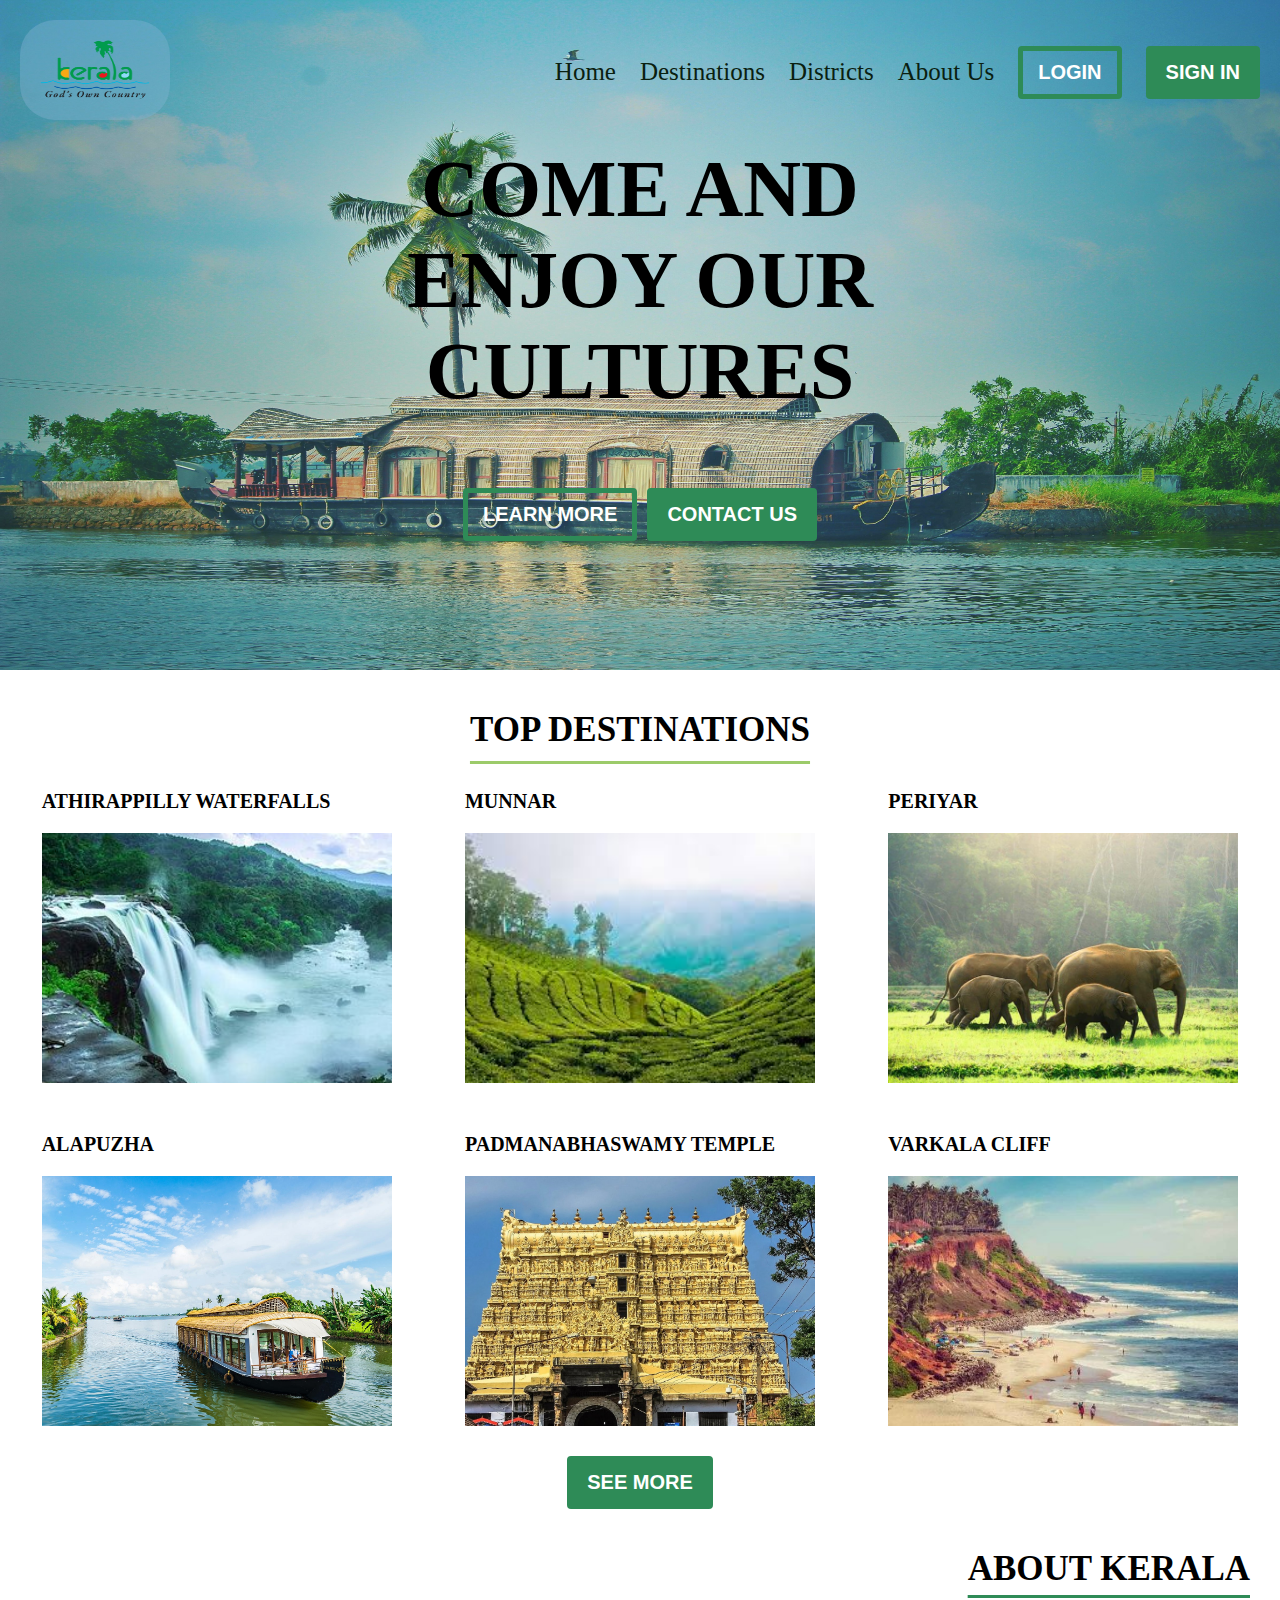
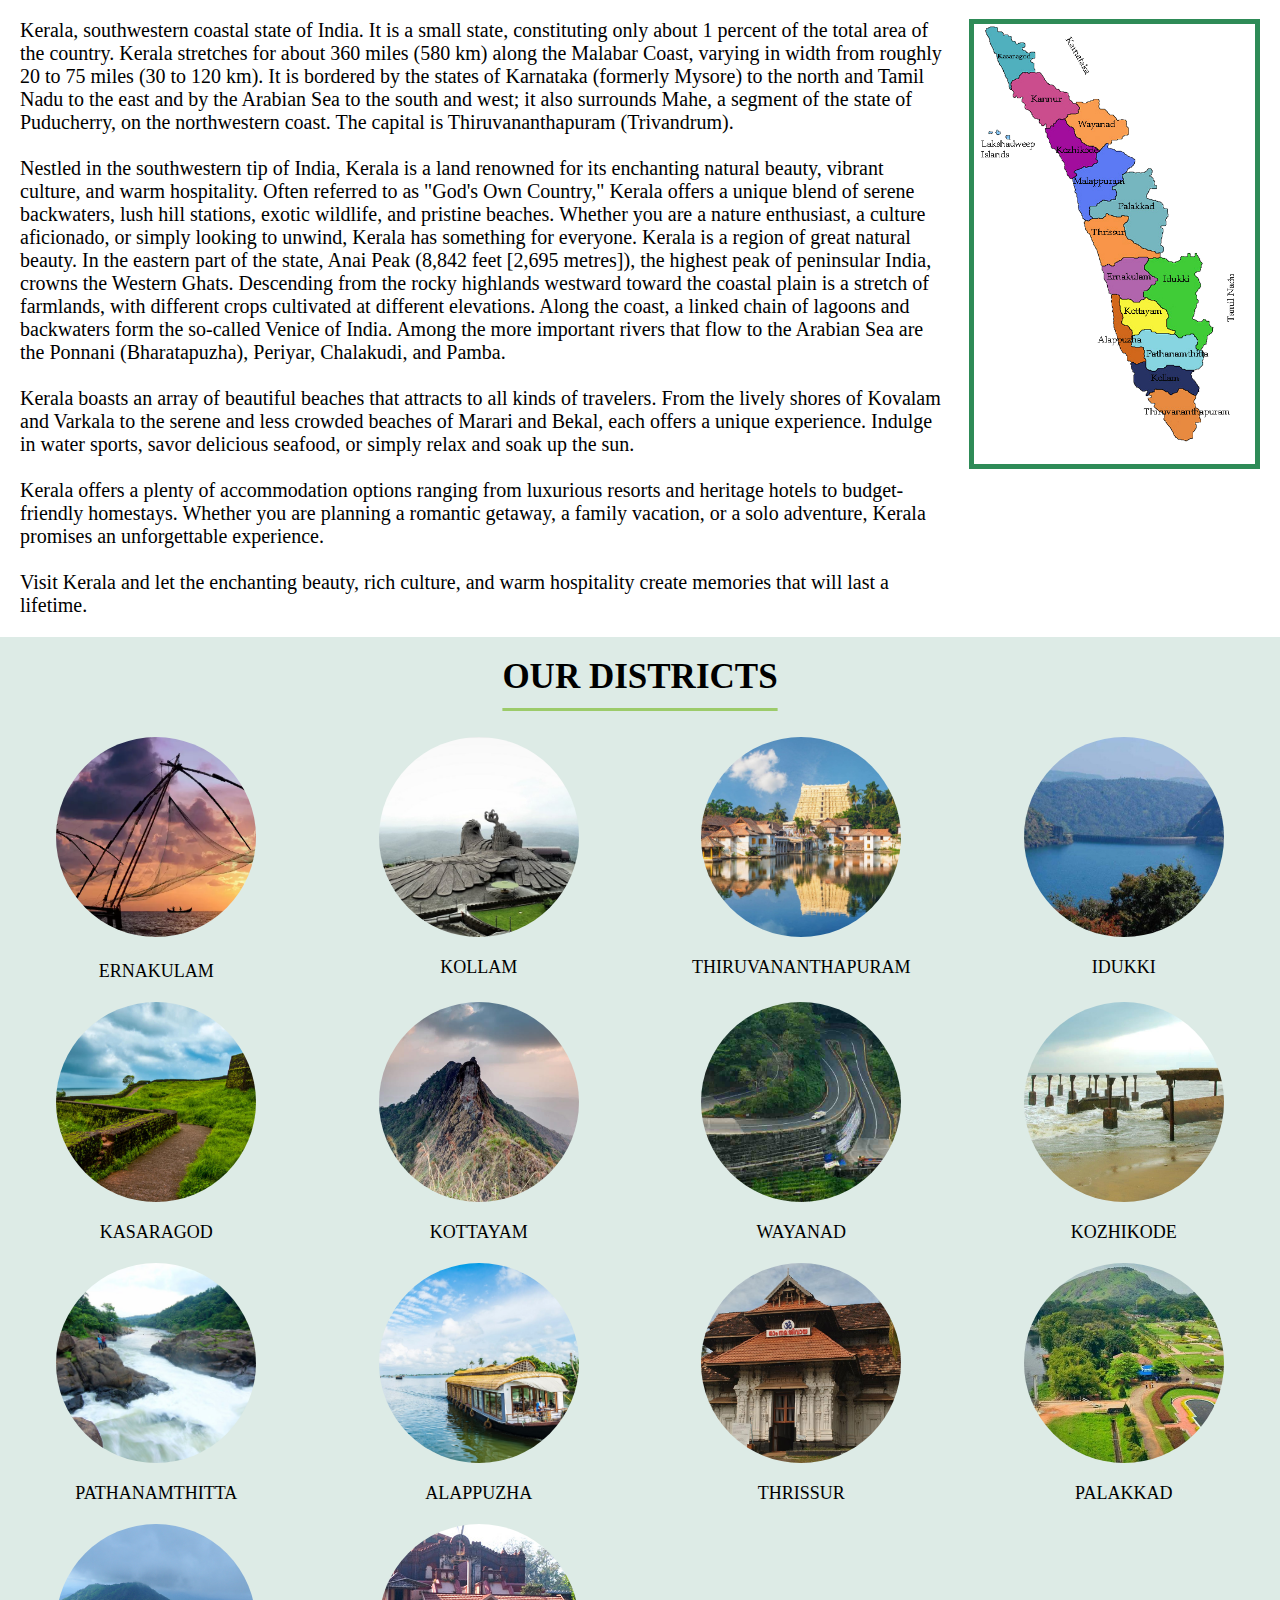
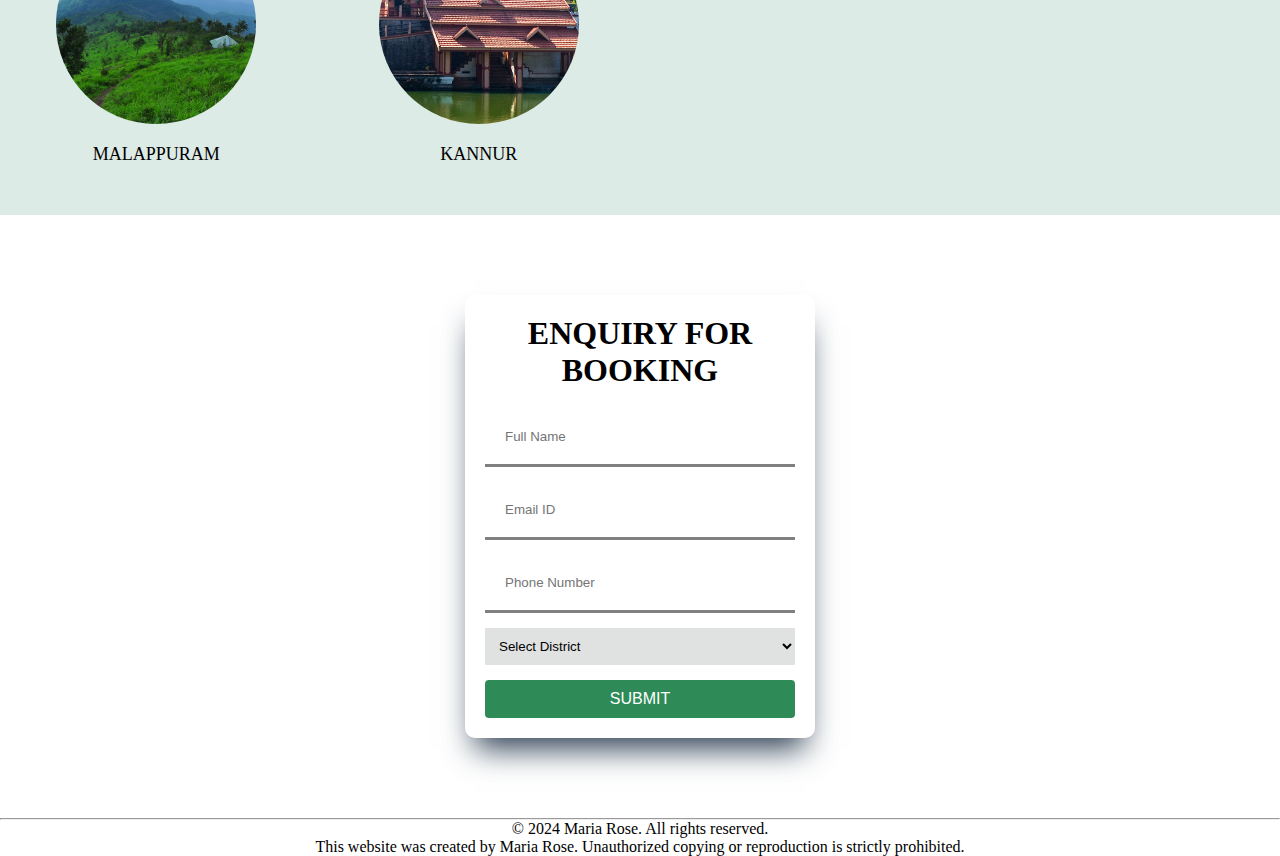
<file: index.html>
<!DOCTYPE html>
<html lang="en">
<head>
    <meta charset="UTF-8">
    <meta name="viewport" content="width=device-width, initial-scale=1.0">
    <title>Kerala Tourism</title>
    <link rel="stylesheet" href="style.css">
    <link rel="stylesheet" href="https://cdnjs.cloudflare.com/ajax/libs/font-awesome/6.5.1/css/all.min.css" integrity="sha512-DTOQO9RWCH3ppGqcWaEA1BIZOC6xxalwEsw9c2QQeAIftl+Vegovlnee1c9QX4TctnWMn13TZye+giMm8e2LwA==" crossorigin="anonymous" referrerpolicy="no-referrer" />
</head>
<body>
    <main>
        <header>
            <div>
                <img style="border-radius: 35px; background-color: rgba(133, 179, 209, 0.4); padding: 20px;"  src="images/Kerala_Logo.png" height="100" width="150" alt="logo kerala tourism">
            </div>
            
            <nav>
                <ul class="nav-links">
                    <li class="nav-link"><a href="#">Home</a></li>
                    <li class="nav-link"><a href="#">Destinations</a></li>
                    <li class="nav-link"><a href="#">Districts</a></li>
                    <li class="nav-link"><a href="#">About Us</a></li>
                    <button class="button3"><a href="#">LOGIN</a></button>
                    <button class="button3" id="diff"><a href="#">SIGN IN</a></button>
                </ul>
            </nav>
            <button class="hamburger">
                <i class="fa-solid fa-bars line"></i>
            </button>
        </header>

        <section class="welcome">
            <h1>COME AND ENJOY OUR CULTURES</h1><br>
            <button class="button2"><a href="#">LEARN MORE</a></button>
            <button class="button2" id="diff"><a href="#">CONTACT US</a></button>
        </section><br>
    </main>
    
    <section class="destinations">
        <h1 style="margin-bottom: 40px; text-decoration-color: rgb(156, 203, 106);text-underline-offset: 20px;">TOP DESTINATIONS</h1>
        <div class="grid">
            <figure class="item">
                <h2>ATHIRAPPILLY WATERFALLS</h2>
                <img src="images/athirapilly.jpg" alt="athirapilly">
            </figure>
            <figure class="item">
                <h2>MUNNAR</h2>
                <img src="images/munnar.jpeg" alt="munnar">
            </figure>
            <figure class="item">
                <h2>PERIYAR</h2>
                <img src="images/periyar.jpg" alt="periyar">
            </figure>
            <figure class="item">
                <h2>ALAPUZHA</h2>
                <img src="images/alapuzha.jpg" alt="alapuzha">
            </figure>
            <figure class="item">
                <h2>PADMANABHASWAMY TEMPLE</h2>
                <img src="images/sree-padmanabhaswamy.jpg" alt="Temple">
            </figure>
            <figure class="item">
                <h2>VARKALA CLIFF</h2>
                <img src="images/varkala.jpg" alt="varkala cliff">
            </figure>
              
        </div>

        <button class="seemore" ><a href="https://www.keralatourism.org/destination/" ></a>SEE MORE</a></button>
    </section>
    
    <section class="keralam">
       <h1 class="headingkerala">ABOUT KERALA</h1>
        <section class="aboutkerala">
        <img class="right-content" src="images/Keralamap.png" alt="Kerala map" height="450" width="350" style="border: 5px solid seagreen;" >
        <p class="left-content">Kerala, southwestern coastal state of India. It is a small state, constituting only about 1 percent of the total area of
        the country. Kerala stretches for about 360 miles (580 km) along the Malabar Coast, varying in width from roughly 20 to
        75 miles (30 to 120 km). It is bordered by the states of Karnataka (formerly Mysore) to the north and Tamil Nadu to the
        east and by the Arabian Sea to the south and west; it also surrounds Mahe, a segment of the state of Puducherry, on the
        northwestern coast. The capital is Thiruvananthapuram (Trivandrum).<br><br>
        
        Nestled in the southwestern tip of India, Kerala is a land renowned for its enchanting natural beauty, vibrant culture,
        and warm hospitality. Often referred to as "God's Own Country," Kerala offers a unique blend of serene backwaters, lush
        hill stations, exotic wildlife, and pristine beaches. Whether you are a nature enthusiast, a culture aficionado, or
        simply looking to unwind, Kerala has something for everyone. Kerala is a region of great natural beauty. In the eastern part of the state, Anai Peak (8,842 feet [2,695 metres]), the
        highest peak of peninsular India, crowns the Western Ghats. Descending from the rocky highlands westward toward the
        coastal plain is a stretch of farmlands, with different crops cultivated at different elevations. Along the coast, a
        linked chain of lagoons and backwaters form the so-called Venice of India. Among the more important rivers that flow to
        the Arabian Sea are the Ponnani (Bharatapuzha), Periyar, Chalakudi, and Pamba.<br><br>

        Kerala boasts an array of beautiful beaches that attracts to all kinds of travelers. From the lively shores of Kovalam and
        Varkala to the serene and less crowded beaches of Marari and Bekal, each offers a unique experience. Indulge in water
        sports, savor delicious seafood, or simply relax and soak up the sun.<br><br>

        Kerala offers a plenty of accommodation options ranging from luxurious resorts and heritage hotels to budget-friendly
        homestays. Whether you are planning a romantic getaway, a family vacation, or a solo adventure, Kerala promises an
        unforgettable experience.<br><br>
        
        Visit Kerala and let the enchanting beauty, rich culture, and warm hospitality create memories that will last a lifetime.</p>
        </section>

    </section>
    
    <section class="districts">
        <h1 style="font-size: 35px; text-decoration: underline; margin-bottom: 40px; text-decoration-color: rgb(156, 203, 106);text-underline-offset: 20px;">OUR DISTRICTS</h1>
        <div class="grid1">
            <div class="des-items">
            <figure class="distlist">
                <a href="ernakulam.html" target="_blank">
            <img src="images/districts/ekm.cms" alt="ERNAKULAM" >
            <figcaption >ERNAKULAM</figcaption>
            </a>
           </figure>
            </div>
           <figure class="distlist">
            <img src="images/districts/kollam.jpg" alt="KOLLAM" >
            <figcaption >KOLLAM</figcaption>
           </figure>
           <figure class="distlist">
            <img src="images/districts/thiruvananthapuram.jpeg" alt="THIRUVANANTHAPURAM" >
            <figcaption>THIRUVANANTHAPURAM</figcaption>
           </figure>
           <figure class="distlist">
            <img src="images/districts/idukki.jpg" alt="IDUKKI" >
            <figcaption>IDUKKI</figcaption>
           </figure>
           <figure class="distlist">
            <img src="images/districts/kasarkode.jpg" alt="KASARAGOD" >
            <figcaption>KASARAGOD</figcaption>
           </figure>
           <figure class="distlist">
            <img src="images/districts/kottayam.jpg" alt="KOTTAYAM" >
            <figcaption>KOTTAYAM</figcaption>
           </figure>
           <figure class="distlist">
            <img src="images/districts/wayanad.jpg" alt="WAYANAD" >
            <figcaption>WAYANAD</figcaption>
           </figure>
           <figure class="distlist">
            <img src="images/districts/kozhikode.jpg" alt="KOZHIKODE" >
            <figcaption>KOZHIKODE</figcaption>
           </figure>
           <figure class="distlist">
            <img src="images/districts/pathanamthitta.jpg" alt="PATHANAMTHITTA" >
            <figcaption>PATHANAMTHITTA</figcaption>
           </figure>
           <figure class="distlist">
            <img src="images/districts/alapuzha.jpg" alt="ALAPPUZHA" >
            <figcaption>ALAPPUZHA</figcaption>
           </figure>
           <figure class="distlist">
            <img src="images/districts/thrissur.jpg" alt="THRISSUR" >
            <figcaption>THRISSUR</figcaption>
           </figure>
           <figure class="distlist">
            <img src="images/districts/palakkad.jpg" alt="PALAKKAD" >
            <figcaption>PALAKKAD</figcaption>
           </figure>
           <figure class="distlist">
            <img src="images/districts/malappuram.jpg" alt="MALAPPURAM" >
            <figcaption>MALAPPURAM</figcaption>
           </figure>
           <figure class="distlist">
            <img src="images/districts/kannur.jpg" alt="KANNUR" >
            <figcaption>KANNUR</figcaption>
           </figure>

           
        </div>   

    </section>
    
    <div class="box">

        <div class="card">
            <h1>ENQUIRY FOR BOOKING</h1>
            <form id="Enquiry" method="">
                <input type="text" id="fname" name="fname" placeholder="Full Name" minlength="6"
                maxlength="20" required pattern="[a-zA-Z\s]{1,20}" title="Fullname should be in letters and spaces"/>
                
                <input type="email" id="email" name="email" placeholder="Email ID" required />
    
                <input type="tel" id="phone" name="phone" placeholder="Phone Number" pattern="[0-9]{10}" required />
    
                <select id="district" name="district" required>
                    <option value="Select District">Select District</option>
                    <option value="Thiruvananthapuram">Thiruvananthapuram</option>
                    <option value="Kollam">Kollam</option>
                    <option value="Alappuzha">Alappuzha</option>
                    <option value="Pathanamthitta">Pathanamthitta</option>
                    <option value="Kottayam">Kottayam</option>
                    <option value="Idukki">Idukki</option>
                    <option value="Ernakulam">Ernakulam</option>
                    <option value="Thrissur">Thrissur</option>
                    <option value="Palakkad">Palakkad</option>
                    <option value="Malappuram">Malappuram</option>
                    <option value="Kozhikode">Kozhikode</option>
                    <option value="Wayanad">Wayanad</option>
                    <option value="Kannur">Kannur</option>
                    <option value="Kasaragod">Kasaragod</option>
                </select>
                
                <button type="submit">SUBMIT</button>
            </form>
    
        </div>
    
    </div>
    
    <hr>
    <footer style="text-align: center;">
        &copy; 2024 Maria Rose. All rights reserved.<br>
            This website was created by Maria Rose. Unauthorized copying or reproduction is strictly prohibited.
    </footer>


    
</body>
</html>
</file>
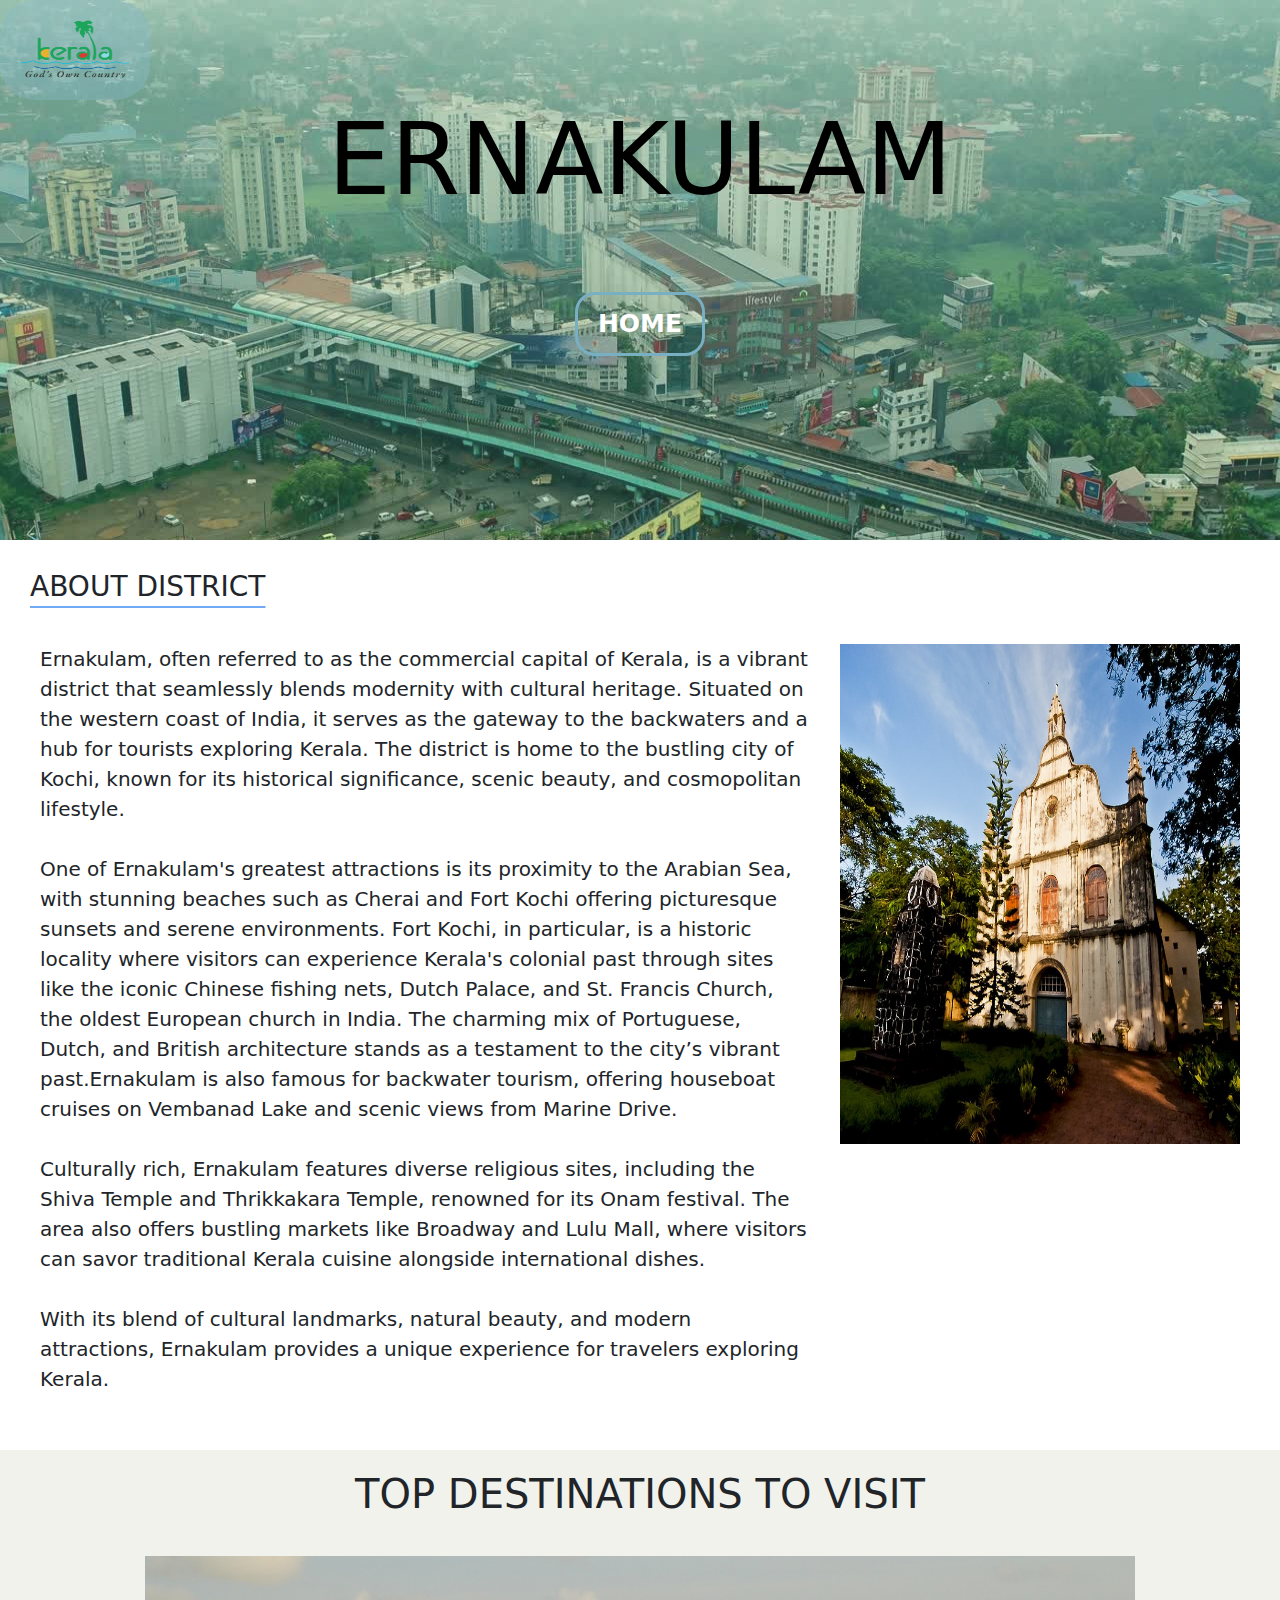
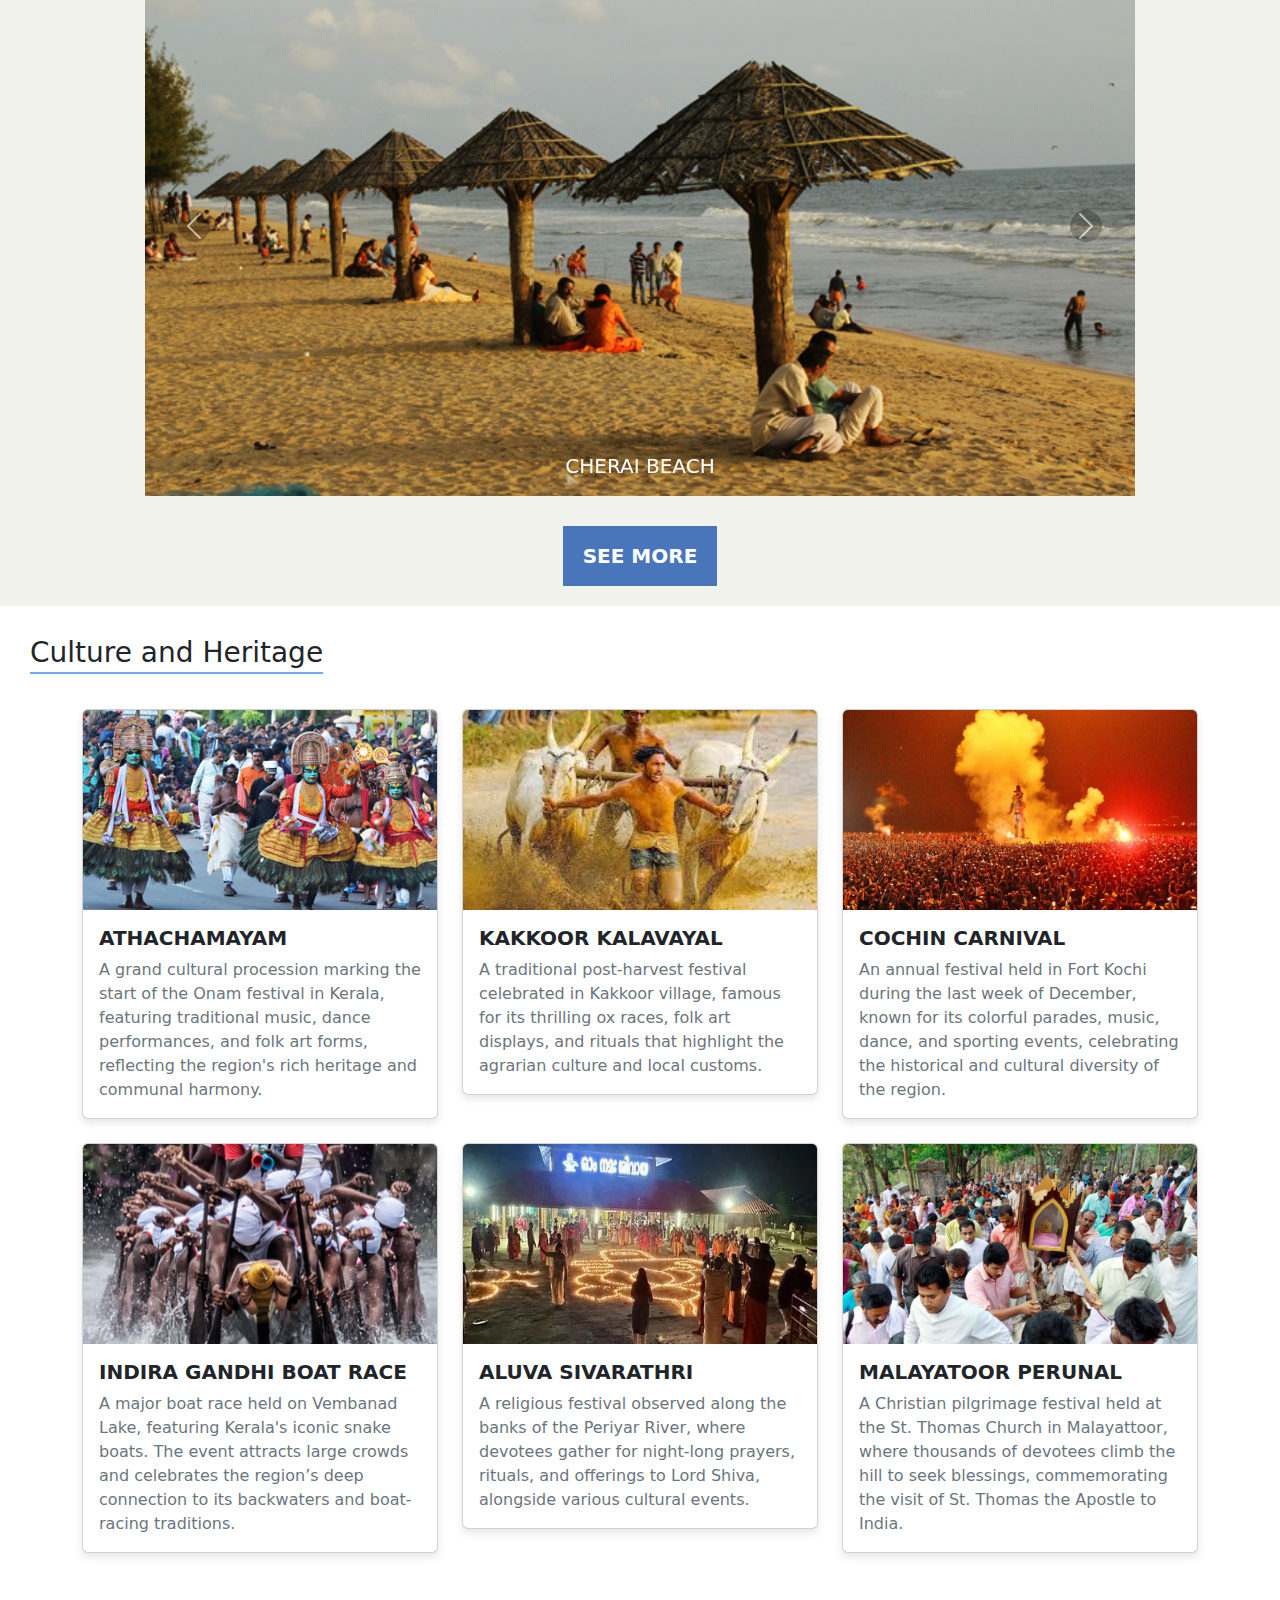
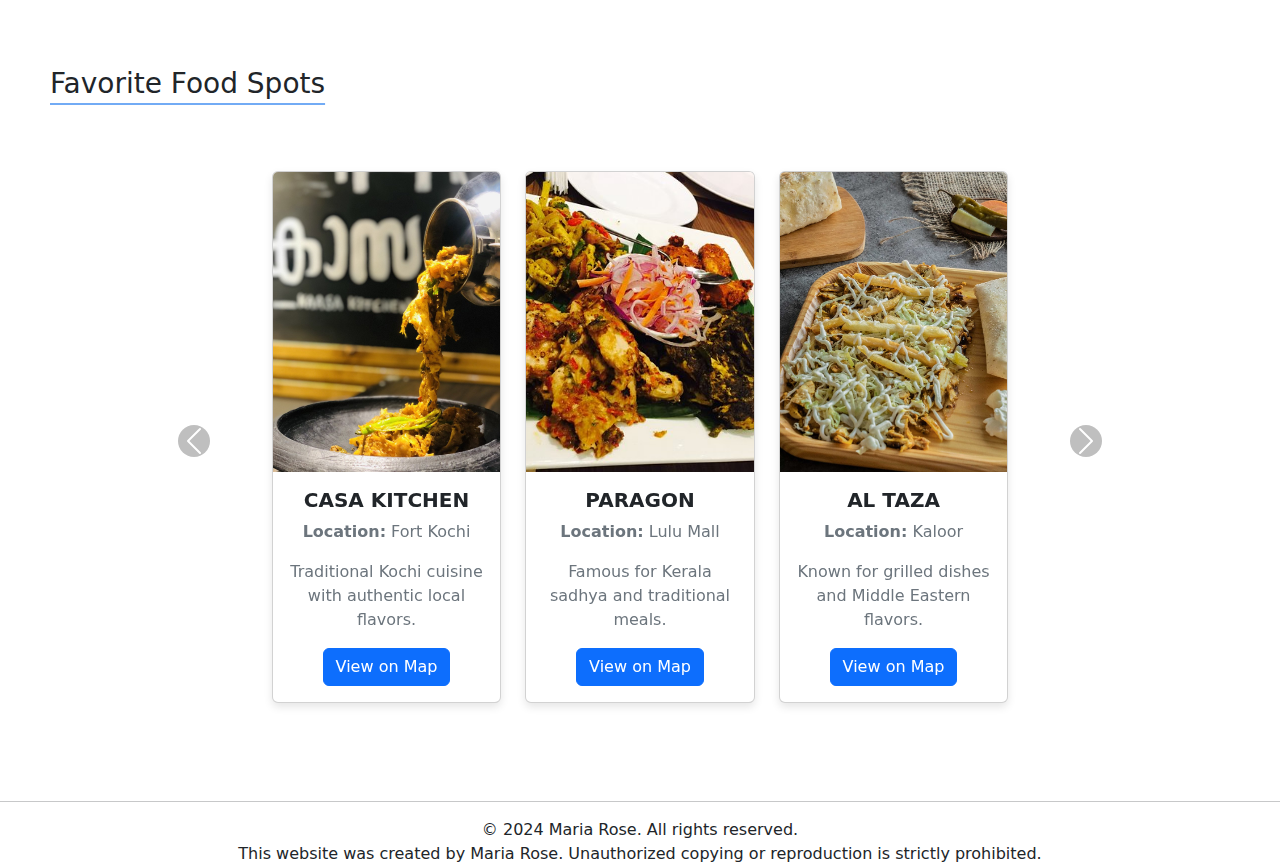
<file: ernakulam.html>
<!DOCTYPE html>
<html lang="en">

<head>
    <meta charset="UTF-8">
    <meta name="viewport" content="width=device-width, initial-scale=1.0">
    <title>ERNAKULAM DISTRICT</title>
    <link rel="stylesheet" href="style2.css">
    <link href="https://cdn.jsdelivr.net/npm/bootstrap@5.3.3/dist/css/bootstrap.min.css" rel="stylesheet"
        integrity="sha384-QWTKZyjpPEjISv5WaRU9OFeRpok6YctnYmDr5pNlyT2bRjXh0JMhjY6hW+ALEwIH" crossorigin="anonymous">

</head>

<body>
    <main>
        <header>
            <div>
                <img style="border-radius: 35px; background-color: rgba(133, 179, 209, 0.4); padding: 20px;"
                    src="images/Kerala_Logo.png" height="100" width="150" alt="logo kerala tourism">
            </div>

        </header>

        <section class="welcome">
            <h1>ERNAKULAM</h1><br>
            <button class="button2"><a href="index.html">HOME</a></button>
        </section><br>
    </main>

    <section class="ekm">
        <h2 class="headingEKM">ABOUT DISTRICT</h2>
        <section class="aboutdistrict">
            <img class="right-content" src="images/Flickr_Kochi.jpg" alt="dutch church"
                height="500" width="400">
            <p class="left-content">Ernakulam, often referred to as the commercial capital of Kerala, is a vibrant
                district that seamlessly blends modernity with cultural heritage. Situated on the western coast of
                India, it serves as the gateway to the backwaters and a hub for tourists exploring Kerala. The district
                is home to the bustling city of Kochi, known for its historical significance, scenic beauty, and
                cosmopolitan lifestyle.<br><br>

                One of Ernakulam's greatest attractions is its proximity to the Arabian Sea, with stunning beaches such
                as Cherai and Fort Kochi offering picturesque sunsets and serene environments. Fort Kochi, in
                particular, is a historic locality where visitors can experience Kerala's colonial past through sites
                like the iconic Chinese fishing nets, Dutch Palace, and St. Francis Church, the oldest European church
                in India. The charming mix of Portuguese, Dutch, and British architecture stands as a testament to the
                city’s vibrant past.Ernakulam is also famous for backwater tourism, offering houseboat cruises on
                Vembanad Lake and scenic
                views from Marine Drive.<br><br>

                Culturally rich, Ernakulam features diverse religious sites, including the Shiva Temple and Thrikkakara
                Temple, renowned for its Onam festival. The area also offers bustling markets like Broadway and Lulu
                Mall, where visitors can savor traditional Kerala cuisine alongside international dishes.<br><br>

                With its blend of cultural landmarks, natural beauty, and modern attractions, Ernakulam provides a
                unique experience for travelers exploring Kerala.
        </section>

    </section>

    <section class="destinations">
        <h1 heading-destinations>TOP DESTINATIONS TO VISIT</h1>
        <div id="carouselExampleAutoplaying" class="carousel slide" data-bs-ride="carousel" data-bs-interval="2000">
            <div class="carousel-inner">
                <div class="carousel-item active">
                    <img src="images/ernakulam/cherai-Beach-.jpg" class="d-block w-100" alt="...">
                    <div class="carousel-caption d-block">
                        <h5>CHERAI BEACH</h5>
                    </div>
                </div>
                <div class="carousel-item">
                    <img src="images/ernakulam/Chinese-fishing.webp" class="d-block w-100" alt="...">
                    <div class="carousel-caption d-block">
                        <h5>CHINESE FISHING NETS</h5>
                    </div>
                </div>
                <div class="carousel-item">
                    <img src="images/ernakulam/dutch.jpg" class="d-block w-100" alt="...">
                    <div class="carousel-caption d-block">
                        <h5>DUTCH PALACE, MATTANCHERY</h5>
                    </div>
                </div>
                <div class="carousel-item">
                    <img src="images/ernakulam/Flickr_Kochi.jpg" class="d-block w-100" alt="...">
                    <div class="carousel-caption d-block">
                        <h5>ST FRANCIS CHURCH, FORTKOCHI</h5>
                    </div>
                </div>
                <div class="carousel-item">
                    <img src="images/ernakulam/hill-palace.webp" class="d-block w-100" alt="...">
                    <div class="carousel-caption d-block">
                        <h5>HILL PALACE, THRIPONITHURA</h5>
                    </div>
                </div>
                <div class="carousel-item">
                    <img src="images/ernakulam/jew-town.jpg" class="d-block w-100" alt="...">
                    <div class="carousel-caption d-block">
                        <h5>JEW TOWN, MATTANCHERY</h5>
                    </div>
                </div>
                <div class="carousel-item">
                    <img src="images/ernakulam/st. george.webp" class="d-block w-100" alt="...">
                    <div class="carousel-caption d-block">
                        <h5>ST. GEORGE CHURCH, EDAPALLY</h5>
                    </div>
                </div>
            </div>
            <button class="carousel-control-prev" type="button" data-bs-target="#carouselExampleAutoplaying"
                data-bs-slide="prev">
                <span class="carousel-control-prev-icon" aria-hidden="true"></span>
                <span class="visually-hidden">Previous</span>
            </button>
            <button class="carousel-control-next" type="button" data-bs-target="#carouselExampleAutoplaying"
                data-bs-slide="next">
                <span class="carousel-control-next-icon" aria-hidden="true"></span>
                <span class="visually-hidden">Next</span>
            </button>
        </div>
        <button class="seemore"><a href="https://ernakulam.nic.in/en/tourist-places/">SEE MORE</a></button>
    </section>

    <section class="Culture">
        <h2 class="headingEKM">Culture and Heritage</h2>
        <div class="container">
            <div class="row">
                <div class="col-md-4 mb-4">
                    <div class="card">
                        <img src="images/ernakulam/athachamayam-festival.jpg" class="card-img-top" alt="Athachamayam">
                        <div class="card-body">
                            <h5 class="card-title">ATHACHAMAYAM</h5>
                            <p class="card-text">A grand cultural procession marking the start of the Onam festival in Kerala, featuring traditional music, dance performances, and folk art forms, reflecting the region's rich heritage and communal harmony.</p>
                        </div>
                    </div>
                </div>
                <div class="col-md-4 mb-4">
                    <div class="card">
                        <img src="images/ernakulam/kakkoor-festival.jpg" class="card-img-top" alt="Kakkoor Kalavayal">
                        <div class="card-body">
                            <h5 class="card-title">KAKKOOR KALAVAYAL</h5>
                            <p class="card-text">A traditional post-harvest festival celebrated in Kakkoor village, famous for its thrilling ox races, folk art displays, and rituals that highlight the agrarian culture and local customs.</p>
                        </div>
                    </div>
                </div>
                <div class="col-md-4 mb-4">
                    <div class="card">
                        <img src="images/ernakulam/carnival-fesival.jpeg" class="card-img-top" alt="Cochin Carnival">
                        <div class="card-body">
                            <h5 class="card-title">COCHIN CARNIVAL</h5>
                            <p class="card-text">An annual festival held in Fort Kochi during the last week of December, known for its colorful parades, music, dance, and sporting events, celebrating the historical and cultural diversity of the region.</p>
                        </div>
                    </div>
                </div>
                <div class="col-md-4 mb-4">
                    <div class="card">
                        <img src="images/ernakulam/boatrace- festival.jpg" class="card-img-top" alt="Indira Gandhi Boat Race">
                        <div class="card-body">
                            <h5 class="card-title">INDIRA GANDHI BOAT RACE</h5>
                            <p class="card-text">A major boat race held on Vembanad Lake, featuring Kerala's iconic snake boats. The event attracts large crowds and celebrates the region’s deep connection to its backwaters and boat-racing traditions.</p>
                        </div>
                    </div>
                </div>
                <div class="col-md-4 mb-4">
                    <div class="card">
                        <img src="images/ernakulam/Preparations-in-Siva-temple-festival.webp" class="card-img-top" alt="Aluva Sivarathri">
                        <div class="card-body">
                            <h5 class="card-title">ALUVA SIVARATHRI</h5>
                            <p class="card-text">A religious festival observed along the banks of the Periyar River, where devotees gather for night-long prayers, rituals, and offerings to Lord Shiva, alongside various cultural events.</p>
                        </div>
                    </div>
                </div>
                <div class="col-md-4 mb-4">
                    <div class="card">
                        <img src="images/ernakulam/malayatoor- festival.jpg" class="card-img-top" alt="Chandanakudam Festival">
                        <div class="card-body">
                            <h5 class="card-title">MALAYATOOR PERUNAL</h5>
                            <p class="card-text">A Christian pilgrimage festival held at the St. Thomas Church in Malayattoor, where thousands of devotees climb the hill to seek blessings, commemorating the visit of St. Thomas the Apostle to India.</p>
                        </div>
                    </div>
                </div>
            </div>
        </div>
    
    </section>
 
    <section class="favorite-food-spots">
        <h2 class="headingEKM text-center">Favorite Food Spots</h2>
        <div id="foodSpotCarousel" class="carousel slide" data-bs-ride="carousel">
            <div class="carousel-inner">
                <div class="carousel-item active">
                    <div class="row justify-content-center">
                        
                        <div class="col-12 col-sm-6 col-md-4 col-lg-3 mb-3">
                            <div class="card h-100">
                                <img src="images/ernakulam/thukku-poratta.jpg" class="card-img-top img-fluid" alt="Food Spot 1">
                                <div class="card-body text-center">
                                    <h5 class="card-title">CASA KITCHEN</h5>
                                    <p class="card-text"><strong>Location:</strong> Fort Kochi</p>
                                    <p class="card-text">Traditional Kochi cuisine with authentic local flavors.</p>
                                    <a href="https://g.co/kgs/8xdBDTR" target="_blank" class="btn btn-primary">View on Map</a>
                                </div>
                            </div>
                        </div>
                        
                        <div class="col-12 col-sm-6 col-md-4 col-lg-3 mb-3">
                            <div class="card h-100">
                                <img src="images/ernakulam/paragon.jpg" class="card-img-top img-fluid" alt="Food Spot 2">
                                <div class="card-body text-center">
                                    <h5 class="card-title">PARAGON</h5>
                                    <p class="card-text"><strong>Location:</strong> Lulu Mall</p>
                                    <p class="card-text">Famous for Kerala sadhya and traditional meals.</p>
                                    <a href="https://g.co/kgs/kR4wE49" target="_blank" class="btn btn-primary">View on Map</a>
                                </div>
                            </div>
                        </div>
                        
                        <div class="col-12 col-sm-6 col-md-4 col-lg-3 mb-3">
                            <div class="card h-100">
                                <img src="images/ernakulam/altaza.jpg" class="card-img-top img-fluid" alt="Food Spot 3">
                                <div class="card-body text-center">
                                    <h5 class="card-title">AL TAZA</h5>
                                    <p class="card-text"><strong>Location:</strong> Kaloor</p>
                                    <p class="card-text">Known for grilled dishes and Middle Eastern flavors.</p>
                                    <a href="https://g.co/kgs/U5u632m" target="_blank" class="btn btn-primary">View on Map</a>
                                </div>
                            </div>
                        </div>
                    </div>
                </div>
    
                
                <div class="carousel-item">
                    <div class="row justify-content-center">
                        
                        <div class="col-12 col-sm-6 col-md-4 col-lg-3 mb-3">
                            <div class="card h-100">
                                <img src="images/ernakulam/kasshi.jpg" class="card-img-top img-fluid" alt="Food Spot 4">
                                <div class="card-body text-center">
                                    <h5 class="card-title">KASHI ART CAFE</h5>
                                    <p class="card-text"><strong>Location:</strong> Fort Kochi</p>
                                    <p class="card-text">Artistic ambiance, popular for its coffee, continental dishes, and desserts.</p>
                                    <a href="https://g.co/kgs/7HYHauQ" target="_blank" class="btn btn-primary">View on Map</a>
                                </div>
                            </div>
                        </div>
                        
                        <div class="col-12 col-sm-6 col-md-4 col-lg-3 mb-3">
                            <div class="card h-100">
                                <img src="images/ernakulam/ginger-house.jpg" class="card-img-top img-fluid" alt="Food Spot 5">
                                <div class="card-body text-center">
                                    <h5 class="card-title">GINGER HOUSE</h5>
                                    <p class="card-text"><strong>Location:</strong> Mattancherry</p>
                                    <p class="card-text">Waterfront dining, known for Kerala-style seafood and traditional delicacies.</p>
                                    <a href="https://g.co/kgs/gXPoJpA" target="_blank" class="btn btn-primary">View on Map</a>
                                </div>
                            </div>
                        </div>
                        
                        <div class="col-12 col-sm-6 col-md-4 col-lg-3 mb-3">
                            <div class="card h-100">
                                <img src="images/ernakulam/charcoalaa.webp" class="card-img-top img-fluid" alt="Food Spot 6">
                                <div class="card-body text-center">
                                    <h5 class="card-title">CHARCOAL SHACK</h5>
                                    <p class="card-text"><strong>Location:</strong> Kaloor</p>
                                    <p class="card-text">Offers a wide variety of grilled and barbeque options.</p>
                                    <a href="https://g.co/kgs/n1R1TST" target="_blank" class="btn btn-primary">View on Map</a>
                                </div>
                            </div>
                        </div>
                    </div>
                </div>
    
                
                <div class="carousel-item">
                    <div class="d-flex justify-content-center align-items-center" style="height: 100vh;">
                        <div class="text-center">
                            <h5>Want to explore more food spots?</h5>
                            <a href="https://www.tripadvisor.in/Restaurants-g4053412-Ernakulam_Kochi_Cochin_Ernakulam_District_Kerala.html" target="_blank" class="btn btn-primary">Explore More</a>
                        </div>
                    </div>
                </div>
            </div>
    
            
            <button class="carousel-control-prev" type="button" data-bs-target="#foodSpotCarousel" data-bs-slide="prev">
                <span class="carousel-control-prev-icon" aria-hidden="true"></span>
                <span class="visually-hidden">Previous</span>
            </button>
            <button class="carousel-control-next" type="button" data-bs-target="#foodSpotCarousel" data-bs-slide="next">
                <span class="carousel-control-next-icon" aria-hidden="true"></span>
                <span class="visually-hidden">Next</span>
            </button>
        </div>
    </section>
    
    
    <hr>
    <footer style="text-align: center;">
        &copy; 2024 Maria Rose. All rights reserved.<br>
            This website was created by Maria Rose. Unauthorized copying or reproduction is strictly prohibited.
    </footer>
    <script src="https://cdn.jsdelivr.net/npm/bootstrap@5.3.3/dist/js/bootstrap.bundle.min.js"
        integrity="sha384-YvpcrYf0tY3lHB60NNkmXc5s9fDVZLESaAA55NDzOxhy9GkcIdslK1eN7N6jIeHz"
        crossorigin="anonymous"></script>
</body>

</html>
</file>
<file: style.css>
*{
    margin: 0;
    padding: 0;
    box-sizing: border-box;
}
header{
    padding: 20px;
    display: flex;
    justify-content: space-between;
    align-items: center;
    position: relative;
    z-index: 2;
}

.nav-links{
    display: flex;
    gap: 1.5rem;
    align-items: center;
}

.nav-link{
    list-style-type: none;
}

.nav-link a{
    text-decoration: none;
    color: rgb(10, 32, 16);
    font-size: 25px;
}

.button3 a{
    text-decoration: none;
    color: white;
}
.button3{
    background-color: transparent;
    background-repeat: no-repeat;
    border: 5px seagreen solid;
    padding: 10px 15px;
    font-size: 20px;
    font-weight: bolder;
}
.button2 a{
    text-decoration: none;
    color: white;
}
.button2{
    background-color: transparent;
    background-repeat: no-repeat;
    border: 5px seagreen solid;
    padding: 10px 15px;
    font-size: 20px;
    font-weight: bolder;
}

#diff{
    background-color: seagreen;
}
.welcome{
    text-align: center;
    margin: auto auto;
    width: 50%;
    font-size: 2.5rem;
    color: black;
    position: relative;
    z-index: 2;
}

main{
    position: relative; 
    margin: 0;
    height: 670px;
    background-image: url('images/heroimage.jpg');
    background-repeat: no-repeat;
    background-size: 100% 100%;
    max-width: 100%;
    
} 
main::before {
    content: "";
    position: absolute;
    top: 0;
    left: 0;
    width: 100%;
    height: 100%;
    background-color: rgba(154, 210, 156, 0.184); 
    z-index: 1;
}

.destinations{
    margin: 40px 30px;
    text-align: center;
}

.destinations h1{
    font-size: 35px;
    text-decoration: underline;
}

.grid {
    display: grid;
    grid-template-columns: repeat(auto-fit, minmax(350px, 1fr));
    gap: 50px;
    justify-items: center;
    margin-bottom: 30px;
}

.item {
    display: flex;
    flex-direction: column;
    align-items: flex-start;
    text-align: center;
}

.item img {
    width: 350px;
    max-width: 350px;
    height: 250px;
    object-fit: cover;
}

.item h2 {
    margin-bottom: 20px;
    font-size: 20px;
}

.seemore{
    display: inline-block;
    align-items: center;
    justify-content: center;
    background-color: seagreen;
    border: 5px seagreen solid;
    padding: 10px 15px;
    font-size: 20px;
    font-weight: bolder;
    
}

.seemore a{
    text-decoration: none;
    color: white;
}

.aboutkerala {
    display: flex; 
    flex-direction: row-reverse;
    gap: 20px; 
    margin: 20px;
}
.headingkerala{
    display: flex;
    justify-content: right;
    margin: 30px 30px;
    font-size: 35px;
    text-decoration: underline;
    text-decoration-color: seagreen;
    text-underline-offset: 15px;
}

.left-content{
    font-size: 20px;
}

.box {
    display: flex;
    justify-content: center;
    align-items: center;
}

.card {
    background-color: white;
    padding: 20px;
    width: 350px;
    max-width: 500px; 
    box-sizing: border-box;
    box-shadow: rgb(38, 57, 77) 0px 20px 30px -10px;
    border-radius: 10px;
    margin: 80px;
}

h1 {
    text-align: center;
    margin-bottom: 20px;
}

form {
    display: flex;
    flex-direction: column;
    gap: 15px; 
}

input {
    padding:20px;
    border: none;
    border-bottom: grey solid 3px;
    width: 100%;
    box-sizing: border-box;

}
select{
    background-color: rgba(174, 178, 177, 0.384);
    padding: 10px;
    border: none;
    width: 100%;
    box-sizing: border-box;
}
button {
    background-color: seagreen;
    color: white;
    border: none;
    padding: 10px;
    border-radius: 4px;
    font-size: 16px;
}

.districts{
    background-color: rgb(221, 235, 230);
    text-align: center;
    padding: 20px 0px;
}

.grid1 {
    margin: 40px 30px;
    display: grid;
    grid-template-columns: repeat(auto-fit, minmax(200px, 1fr));
    gap: 20px 70px;
    justify-items: center;
    margin-bottom: 30px;
}

.distlist {
    display: flex;
    flex-direction: column;
    align-items: center;
    /* align-items: flex-start; */
}

.distlist img {
    width: 200px;
    max-width: 200px;
    height: 200px;
    object-fit: cover;
    border-radius: 300px;
}

.distlist figcaption{
    text-align: center;
    margin-top: 20px;
    font-size: 18px;
    font-family: Cambria, Cochin, Georgia, Times, 'Times New Roman', serif;
}

.hamburger {
    display: none;
  }


  
/* RESPONSIVE WEBDESIGNING */

@media only screen and (max-width: 950px) {
    .nav-links {
        display: none;
    }
    .hamburger {
        display: flex;
        align-items: center;
        justify-content: center;
        background: none;
    }
    .hamburger .line {
        font-size: 25px;
    }
}



@media only screen and (max-width: 1100px) {
    .nav-links a{
        font-size: 20px;
    }
    .welcome{
        font-size: 33px;
        width: 80%;
    }
    .button2{
        font-size: 15px;        
    }
}


@media only screen and (max-width: 1024px) {
    .nav-links a{
        font-size: 18px;
    }
    .welcome{
        font-size: 33px;
        width: 80%;
    }
    .button2{
        font-size: 15px;        
    }
    .grid {
        display: grid;
        grid-template-columns: repeat(auto-fit, minmax(300px, 1fr));
        }
    .aboutkerala {
        flex-direction: column;
        align-items: center;
        }
    .headingkerala{
        justify-content: start;
        }
    .left-content{
        text-align: justify;
    }
}
@media only screen and (max-width: 768px) {
    .button2{
        font-size: 15px;        
    }
    main{
        height: 500px;
    } 
    .welcome{
        font-size: 30px;
        width: 80%;
    }
    .button2{
        font-size: 10px;
        background-color: seagreen;
        border: 3px solid darkgreen;
        }
    .left-content{
        text-align: justify;
    }
    .aboutkerala {
        flex-direction: column;
        align-items: center;
        }
    .headingkerala{
        justify-content: start;
        
    }
    .grid {
        display: grid;
        grid-template-columns: repeat(auto-fit, minmax(300px, 1fr));
        }
}
@media only screen and (max-width: 480px) {
    header{
        img{
            height: 90px;
            width: 120px;
        }
    }
    .welcome{
        font-size: 20px;
        width: 100%;
    }

    .destinations h1{
        font-size: 30px;
    }
    
    .button2{
        font-size: 10px;
        background-color: seagreen;
        border: 3px solid darkgreen;
        }
    main{
        height: 400px;
    } 
    
    .left-content{
        text-align: justify;
    }

    .keralam{
        background-color: rgb(221, 229, 227);
        padding: 20px 0px;
    }

    .aboutkerala {
        display: flex; 
        flex-direction: column;
        align-items: center;
        gap: 20px; 
        margin: 20px;
    }
    .headingkerala{
        display: flex;
        justify-content: center;
        align-items: center;
        margin: 30px 30px;
        font-size: 35px;
    }
    .districts{
        background-color: white;
    }
    .grid1 {
        margin: 20px 0px;
        grid-template-columns: repeat(auto-fit, minmax(200px, 1fr));
        gap: 10px 10px;
    }
}

figure.distlist a {
    text-decoration: none;
    color: inherit; 
}


figure.distlist a:hover {
    color: #6145db; 
}
</file>
<file: style2.css>
*{
    margin: 0;
    padding: 0;
    box-sizing: border-box;
}
.welcome{
    text-align: center;
    margin: auto auto;
    width: 50%;
    font-size: 2.5rem;
    color: black;
    position: relative;
    z-index: 2;
}

main{
    position: relative; 
    margin: 0;
    height: 540px;
    background-image: url('images/edapally.jpg');
    background-repeat: no-repeat;
    background-size: 100% 100%;
    max-width: 100%;
    
} 
main::before {
    content: "";
    position: absolute;
    top: 0;
    left: 0;
    width: 100%;
    height: 100%;
    background-color: rgba(154, 210, 156, 0.184); 
    z-index: 1;
}

.welcome h1{
    font-size: 100px;
}

.button2 a{
    text-decoration: none;
    color: white;
}
.button2{
    background-color: transparent;
    background-repeat: no-repeat;
    border: 3px rgb(121, 175, 195) solid;
    border-radius: 20px;
    padding: 10px 20px;
    font-size: 25px;
    font-weight: bolder;
}

.aboutdistrict {
    display: flex; 
    flex-direction: row-reverse;
    gap: 30px; 
    margin: 40px;
}
.headingEKM{
    display: flex;
    justify-content: left;
    margin: 30px 30px;
    font-size: 35px;
    text-decoration: underline;
    text-decoration-color: rgb(60, 118, 199);
    text-underline-offset: 15px;
}

.left-content{
    font-size: 20px;
}

.destinations{
    background-color: rgb(241, 242, 236);
    text-align: center;
    padding: 20px 0px;
}

.heading-destinations {
    font-size: 35px;
    text-decoration: underline;
    margin-bottom: 40px;
    text-decoration-color: rgb(114, 171, 245);
    text-underline-offset: 20px;
}


.carousel {
    max-width: 1050px;       
    margin: 0 auto;         
}

.carousel-item {
    height: 600px;          
    display: flex;          
    justify-content: center; 
    align-items: center;    
    padding: 30px;          
}

.carousel-item img {
    width: auto;            
    max-width: 100%;        
    height: 100%;           
    object-fit: cover;      
}

.favorite-food-spots {
    margin: 40px auto;
    padding: 20px;
    text-align: center;
}

.card {
    border-radius: 10px;
    box-shadow: 0px 4px 8px rgba(0, 0, 0, 0.1);
}

.card-img-top {
    width: 100%; 
    height: 200px; 
    object-fit: cover; 
    border-top-left-radius: 10px; 
    border-top-right-radius: 10px; 
}


.carousel-control-prev-icon,
.carousel-control-next-icon {
    background-color: rgba(0, 0, 0, 0.5);
    border-radius: 50%;
}

h2.headingEKM {
    margin-bottom: 40px;
    font-size: 28px;
    text-decoration: underline;
    text-underline-offset: 10px;
    text-decoration-color: #72abf5;
}

.seemore{
    display: inline-block;
    align-items: center;
    justify-content: center;
    background-color: rgb(73, 118, 186);
    border: 5px rgb(73, 118, 186) solid;
    padding: 10px 15px;
    font-size: 20px;
    font-weight: bolder;
    
}

.seemore a{
    text-decoration: none;
    color: white;
}

.card {
    border: none;
    box-shadow: 0 4px 8px rgba(0, 0, 0, 0.1);
    transition: transform 0.3s ease;
}

.card:hover {
    transform: translateY(-5px);
}

.card-img-top {
    height: 200px;
    object-fit: cover;
}

.card-title {
    font-weight: bold;
    color: #007bff;
}

.card-text {
    color: #6c757d;
}

.favorite-food-spots .carousel-item {
    min-height: 60vh; 
}

.favorite-food-spots .carousel-item img {
    max-height: 300px; 
    object-fit: cover;  
}


.favorite-food-spots .carousel-item .text-center {
    margin-top: auto;
    margin-bottom: auto;
}










@media (max-width: 768px) {
    .favorite-food-spots .carousel-item {
        height: auto;
    }

    .favorite-food-spots .card-img-top {
        max-height: 250px;
        object-fit: cover;
    }
}

@media only screen and (max-width: 480px) {
    header{
        img{
            height: 90px;
            width: 120px;
        }
    }
    .welcome{
        font-size: 20px;
        width: 100%;
    }

    .welcome h1{
        font-size: 50px;
    }
    
    main{
        height: 400px;
    } 
    
    .left-content{
        text-align: justify;
    }

    .ekm{
        padding: 20px 0px;
    }

    .aboutdistrict {
        display: flex; 
        flex-direction: column;
        align-items: center;
        gap: 20px; 
        margin: 20px;
    }
    .headingEKM{
        display: flex;
        justify-content: center;
        align-items: center;
        margin: 30px 30px;
        font-size: 35px;
    }
    .carousel-item {
        height: 400px;          
        display: flex;          
        justify-content: center; 
        align-items: center;    
        padding: 30px;          
    }
    .heading-destinations {
        text-decoration: none;
    }

    .seemore{
        padding: 7px 12px;
        font-size: 15px;
        font-weight: bolder;
        
    }
    
    .seemore a{
        text-decoration: none;
        color: white;
    }
    
}


@media only screen and (max-width: 768px) {
    header{
        img{
            height: 90px;
            width: 120px;
        }
    }
    .welcome{
        font-size: 20px;
        width: 100%;
    }

    .welcome h1{
        font-size: 50px;
    }
    
    main{
        height: 400px;
    } 
    .left-content{
        text-align: justify;
    }
    .aboutdistrict {
        flex-direction: column;
        align-items: center;
        }
    }

    @media only screen and (max-width: 1024px) {
        
        .welcome{
            font-size: 33px;
            width: 80%;
        }
        
        .aboutdistrict{
            flex-direction: column;
            align-items: center;
            }
        .left-content{
            text-align: justify;
        }
    }
</file>
